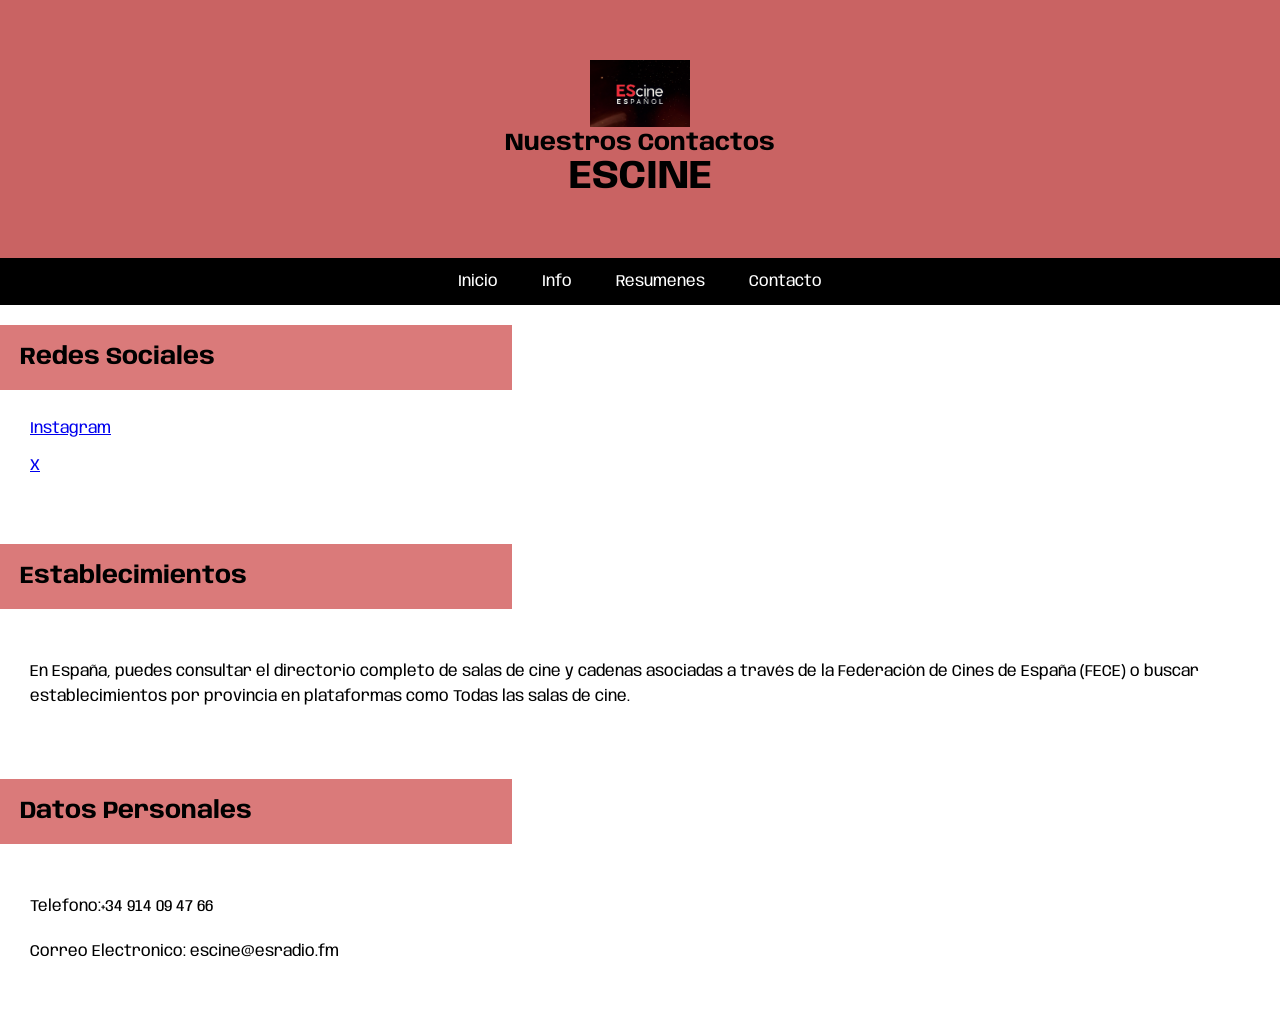
<file: Contacto.html>
<!DOCTYPE html>
<html lang="es">
<head>
    <meta charset="UTF-8">
    <meta http-equiv="X-UA-Compatible" content="IE=edge">
    <meta name="viewport" content="width=device-width, initial-scale=1.0">
    <title>Plantilla Amarillo</title>
    <link rel="stylesheet" href="estilos.css">
</head>
<body>
    <header>
        <img src="EScine-espanol.jpg" width="100" alt="logo">
        <h2>Nuestros Contactos </h2>
        <h1>ESCINE</h1>
    </header>
    <nav>
        <a href="index.html">Inicio</a>
        <a href="info.html">Info</a>
        <a href="Recursos.html">Resumenes</a>
        <a href="Contacto.html">Contacto</a>
    </nav>
    <main>
          <article>
            <h2>Redes Sociales </h2>
            <div class="contenido">
             <a href="https://www.instagram.com/escineesradio/">Instagram</a>
             
</p>
<a href="https://x.com/EsCineRadio">X</a>
             
        </article>
        <article>
            <h2>Establecimientos</h2>
            <div class="contenido">
               
                <p>En España, puedes consultar el directorio completo de salas de cine y cadenas asociadas a través de la Federación de Cines de España (FECE) o buscar establecimientos por provincia en plataformas como Todas las salas de cine.</p>
            </div>
        </article>
        <article>
            <h2>Datos Personales</h2>
            <div class="contenido">
             
                <p>Telefono:+34 914 09 47 66</p>
                <p>Correo Electronico: escine@esradio.fm</p> 
            </div>
        </article>
</file>
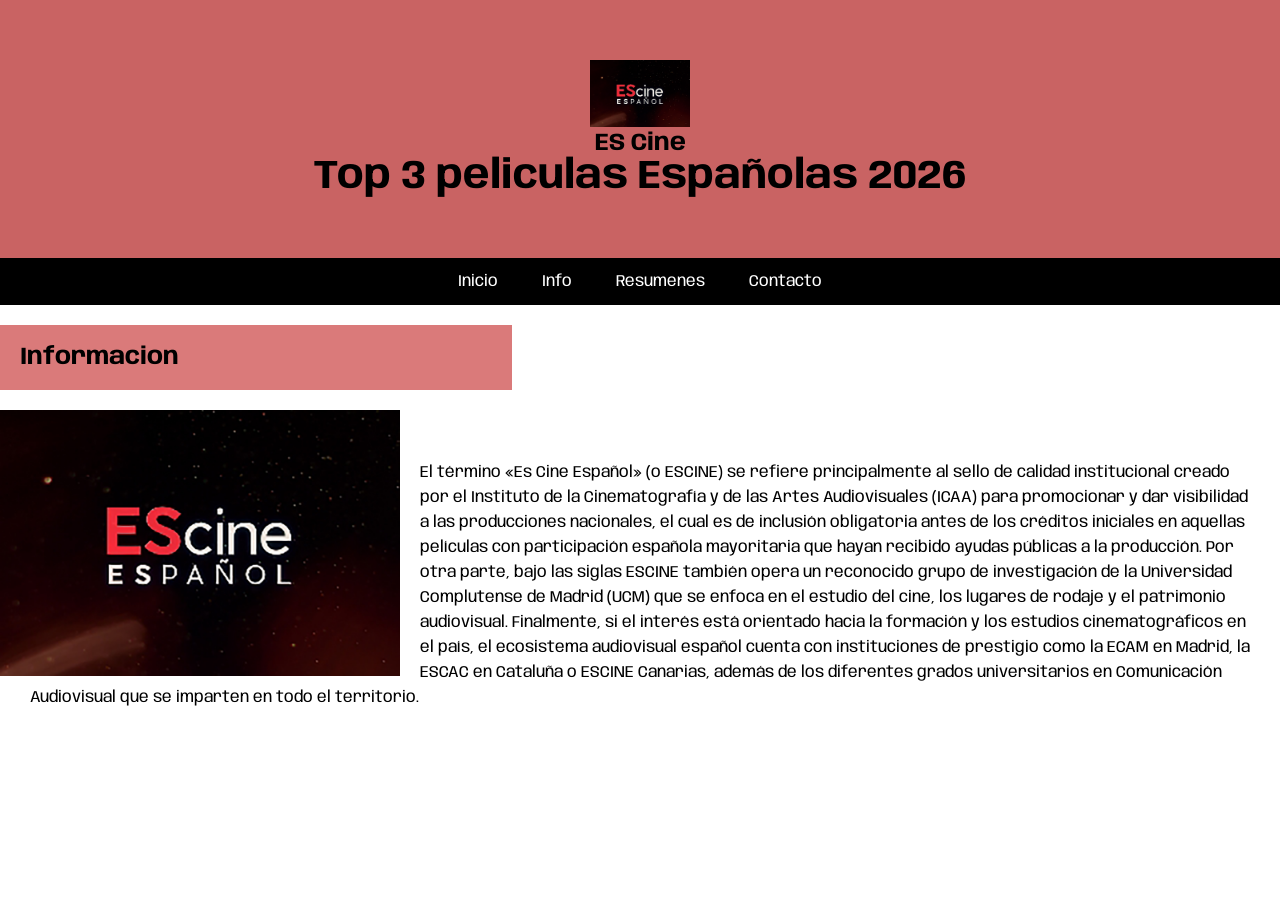
<file: info.html>
<!DOCTYPE html>
<html lang="es">
<head>
    <meta charset="UTF-8">
    <meta http-equiv="X-UA-Compatible" content="IE=edge">
    <meta name="viewport" content="width=device-width, initial-scale=1.0">
    <title>Plantilla Amarillo</title>
    <link rel="stylesheet" href="estilos.css">
</head>
<body>
    <header>
        <img src="EScine-espanol.jpg" width="100" alt="logo">
        <h2>ES Cine </h2>
        <h1>Top 3 peliculas Españolas 2026</h1>
    </header>
    <nav>
        <a href="index.html">Inicio</a>
        <a href="info.html">Info</a>
        <a href="Recursos.html">Resumenes</a>
        <a href="Contacto.html">Contacto</a>
    </nav>
     <main>
        <article>
            <h2>Informacion</h2> 
<p>
              <img src="EScine-espanol.jpg" width="400" alt="logo">
            <div class="contenido">
                <p>El término «Es Cine Español» (o ESCINE) se refiere principalmente al sello de calidad institucional creado por el Instituto de la Cinematografía y de las Artes Audiovisuales (ICAA) para promocionar y dar visibilidad a las producciones nacionales, el cual es de inclusión obligatoria antes de los créditos iniciales en aquellas películas con participación española mayoritaria que hayan recibido ayudas públicas a la producción. Por otra parte, bajo las siglas ESCINE también opera un reconocido grupo de investigación de la Universidad Complutense de Madrid (UCM) que se enfoca en el estudio del cine, los lugares de rodaje y el patrimonio audiovisual. Finalmente, si el interés está orientado hacia la formación y los estudios cinematográficos en el país, el ecosistema audiovisual español cuenta con instituciones de prestigio como la ECAM en Madrid, la ESCAC en Cataluña o ESCINE Canarias, además de los diferentes grados universitarios en Comunicación Audiovisual que se imparten en todo el territorio.</p>
                <p></p>
            </div>
        </article>
    </main>
</file>
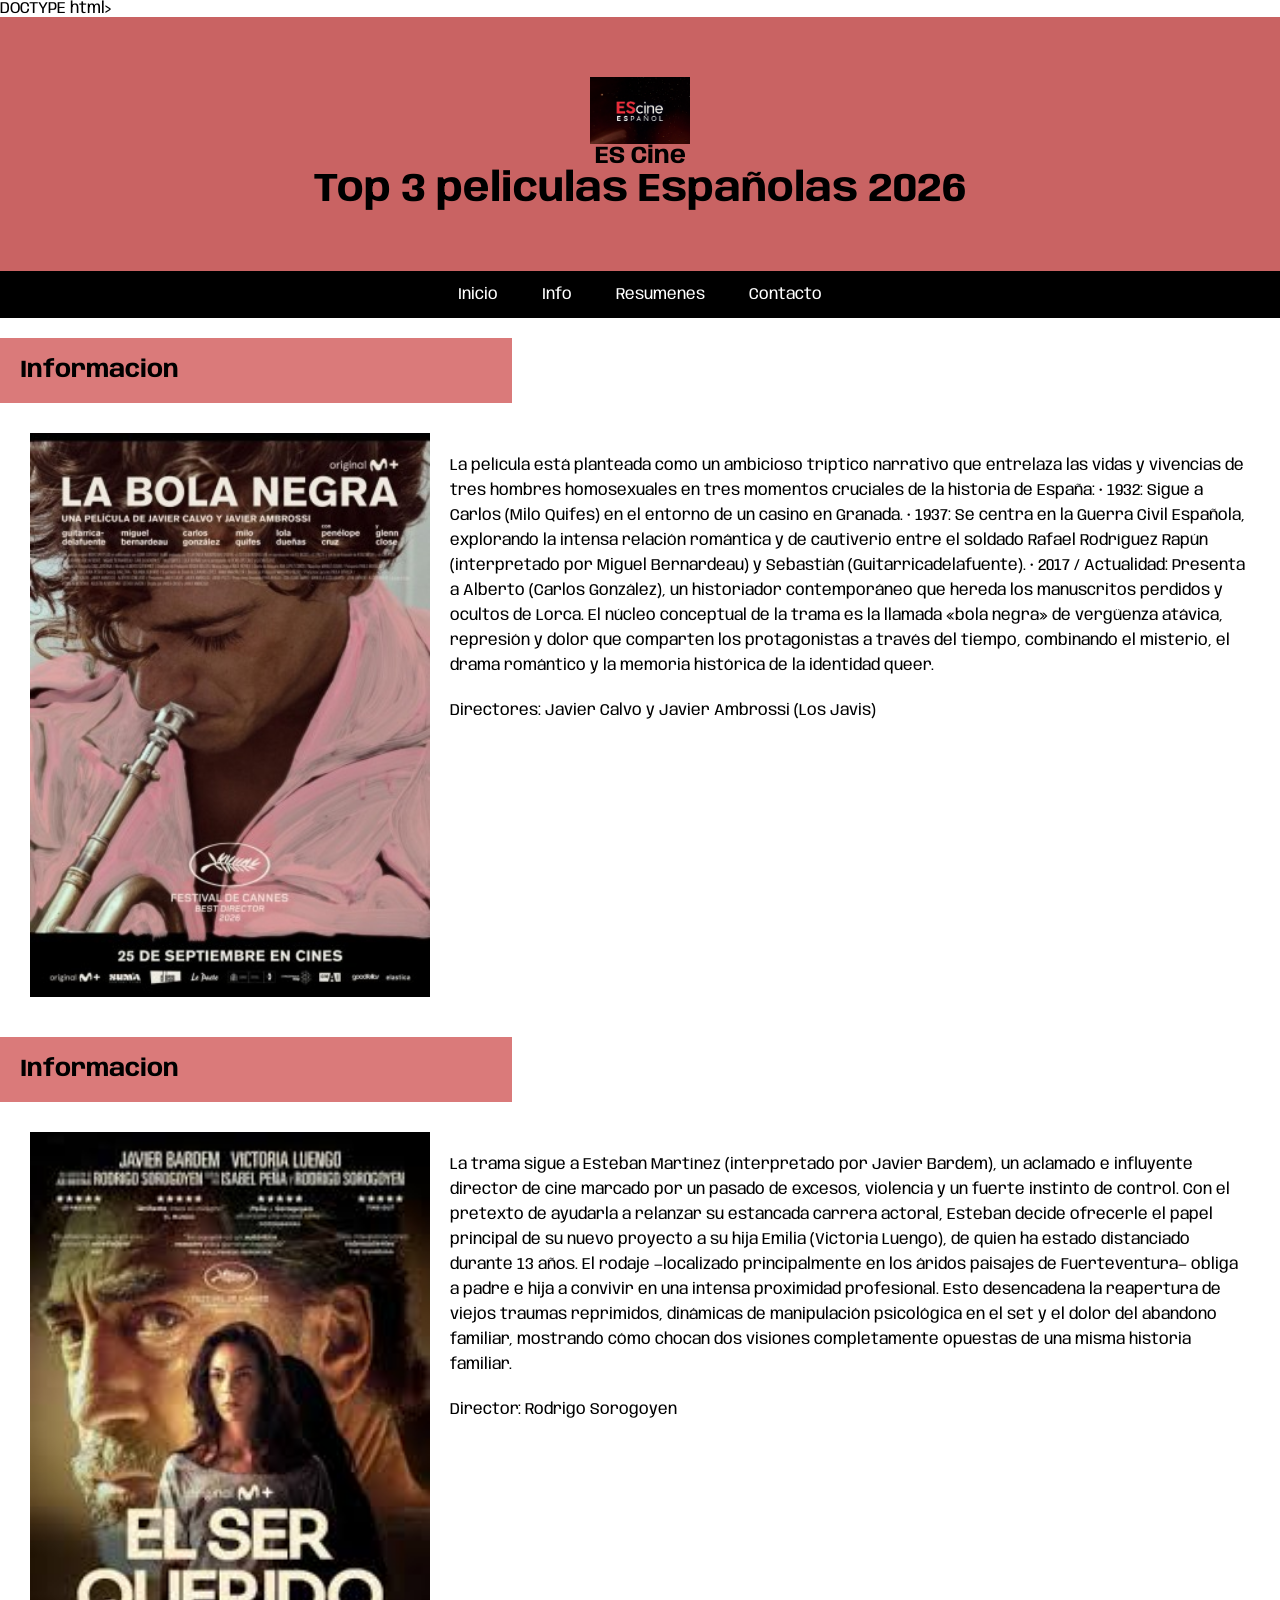
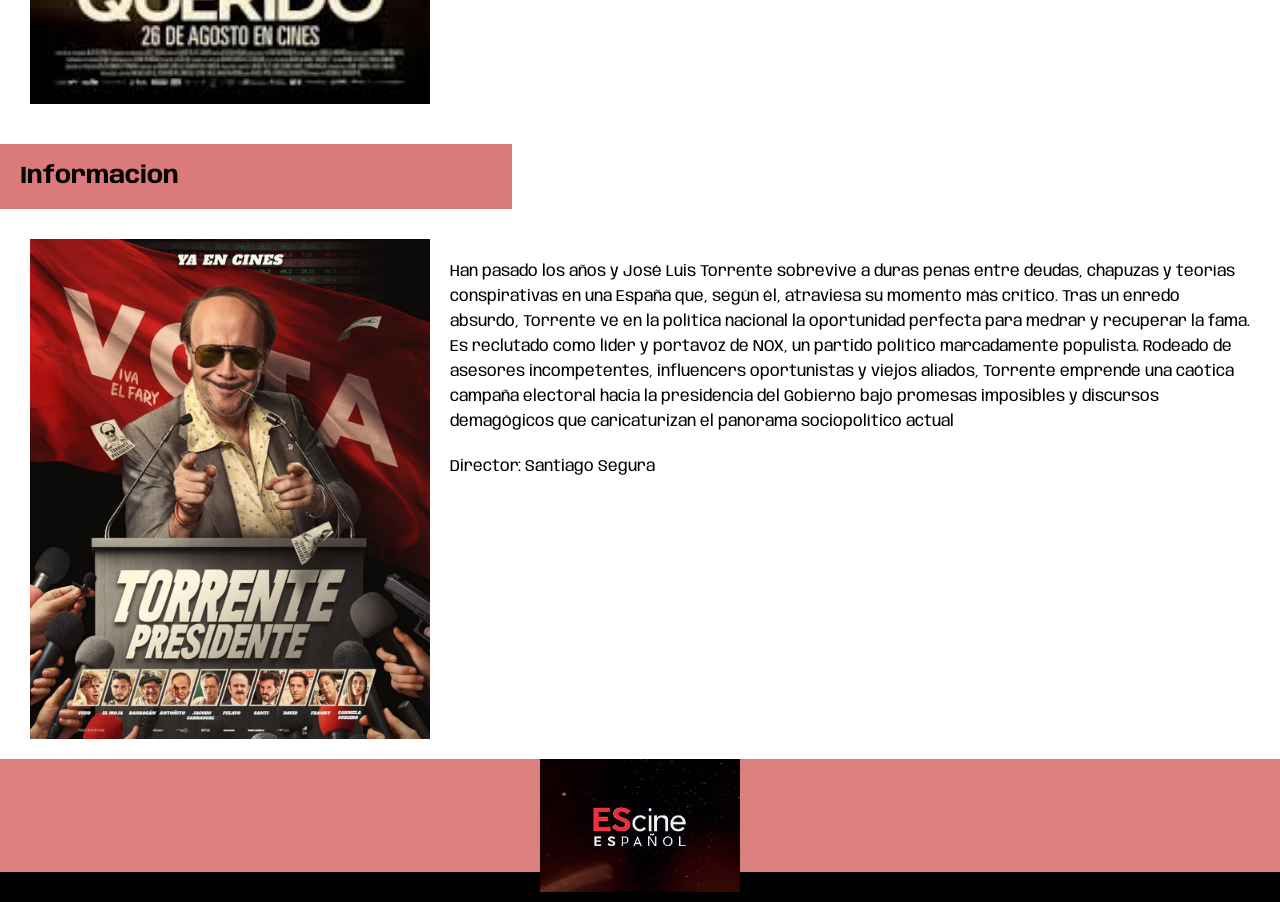
<file: Recursos.html>
DOCTYPE html>
<html lang="es">
<head>
    <meta charset="UTF-8">
    <meta http-equiv="X-UA-Compatible" content="IE=edge">
    <meta name="viewport" content="width=device-width, initial-scale=1.0">
    <title>Plantilla Amarillo</title>
    <link rel="stylesheet" href="estilos.css">
</head>
<body>
    <header>
        <img src="EScine-espanol.jpg" width="100" alt="logo">
        <h2>ES Cine </h2>
        <h1>Top 3 peliculas Españolas 2026</h1>
    </header>
    <nav>
        <a href="index.html">Inicio</a>
        <a href="info.html">Info</a>
        <a href="">Resumenes</a>
        <a href="Contacto.html">Contacto</a>
    </nav>
    <main>
        <article>
            <h2>Informacion </h2>
            <div class="contenido">
                <img src="thumb_7095_314_443_0_0_crop.jpg  " alt="img1">
                <p>La película está planteada como un ambicioso tríptico narrativo que entrelaza las vidas y vivencias de tres hombres homosexuales en tres momentos cruciales de la historia de España:
• 1932: Sigue a Carlos (Milo Quifes) en el entorno de un casino en Granada.
• 1937: Se centra en la Guerra Civil Española, explorando la intensa relación romántica y de cautiverio entre el soldado Rafael Rodríguez Rapún (interpretado por Miguel Bernardeau) y Sebastián (Guitarricadelafuente).
• 2017 / Actualidad: Presenta a Alberto (Carlos González), un historiador contemporáneo que hereda los manuscritos perdidos y ocultos de Lorca.
El núcleo conceptual de la trama es la llamada «bola negra» de vergüenza atávica, represión y dolor que comparten los protagonistas a través del tiempo, combinando el misterio, el drama romántico y la memoria histórica de la identidad queer.</p>
                <p>Directores: Javier Calvo y Javier Ambrossi (Los Javis)</p>
            </div>
        </article>
        <article>
            <h2>Informacion  </h2>
            <div class="contenido">
                <img src="images (4).jpg" alt="img1">
                <p> La trama sigue a Esteban Martínez (interpretado por Javier Bardem), un aclamado e influyente director de cine marcado por un pasado de excesos, violencia y un fuerte instinto de control. Con el pretexto de ayudarla a relanzar su estancada carrera actoral, Esteban decide ofrecerle el papel principal de su nuevo proyecto a su hija Emilia (Victoria Luengo), de quien ha estado distanciado durante 13 años.
El rodaje —localizado principalmente en los áridos paisajes de Fuerteventura— obliga a padre e hija a convivir en una intensa proximidad profesional. Esto desencadena la reapertura de viejos traumas reprimidos, dinámicas de manipulación psicológica en el set y el dolor del abandono familiar, mostrando cómo chocan dos visiones completamente opuestas de una misma historia familiar.</p>
                <p>Director: Rodrigo Sorogoyen</p>
            </div>
        </article>
        <article>
            <h2>Informacion </h2>
            <div class="contenido">
                <img src="torrente.jpg" alt="img1">
                <p>Han pasado los años y José Luis Torrente sobrevive a duras penas entre deudas, chapuzas y teorías conspirativas en una España que, según él, atraviesa su momento más crítico. Tras un enredo absurdo, Torrente ve en la política nacional la oportunidad perfecta para medrar y recuperar la fama.
Es reclutado como líder y portavoz de NOX, un partido político marcadamente populista. Rodeado de asesores incompetentes, influencers oportunistas y viejos aliados, Torrente emprende una caótica campaña electoral hacia la presidencia del Gobierno bajo promesas imposibles y discursos demagógicos que caricaturizan el panorama sociopolítico actual</p>
</p>
                <p>Director: Santiago Segura</p> 
            </div>
        </article>
        
        <div class="info">
          
            <img src="cin.jpg" alt="circulo">
        </div>
    </main>
    <footer><p>
</html
</file>
<file: estilos.css>
@import url('https://fonts.googleapis.com/css2?family=Anybody&display=swap');

* {
    margin:0;
    padding:0;
    box-sizing: border-box;
}

body{
    min-height: 100vh;
    background-color: #fff;
    color:#000;
    font-family: 'Anybody', cursive;
}

header {
    /* min-height: 300px; */
    background-color: rgb(201, 99, 99);
    text-align: center;
    padding:60px;
    
}
header h1{
    font-size: 2.5em;
}
nav {
    /* height: 50px; */
    background-color: #000;
    color:#fff;
    text-align: center;
}
nav a{
    text-decoration: none;
    color:#fff;
    padding:15px 20px;
    display:inline-block;
    /* background-color: red; */
}

nav a:hover{
    text-decoration: underline;
}
main article{
    /* background-color: red; */
    padding:20px 0;
    overflow: hidden;
    
}
main article h2{
    width:40%;
    min-width: 400px;
    background-color: rgb(218, 122, 122);
    padding:20px;
    
}
main article .contenido{
    padding:30px;
    /* background-color: aqua; */
}
main article img{
    
    width: 40%;
    min-width: 100px;
    max-width: 400px;
    margin-right: 20px;;
    float:left;
}
main article p{
    margin-top:20px;
    /* margin-left:20px; */
    line-height: 25px;
}
main .info{
    background-color: rgb(219, 127, 127);
    text-align: center;
    font-weight: bolder;
    
}
main .info p{
    padding:40px 20% 0;
    line-height: 20px;;
}

main .info img{
    width: 20%;
    max-width: 200px;
    /* border:5px solid #fff; */
    margin-bottom: -20px;
}
footer{
    /* height: 50px; */
    background-color: #000;
    color:#fff;
    text-align: center;
    padding:15px;
}
</file>
